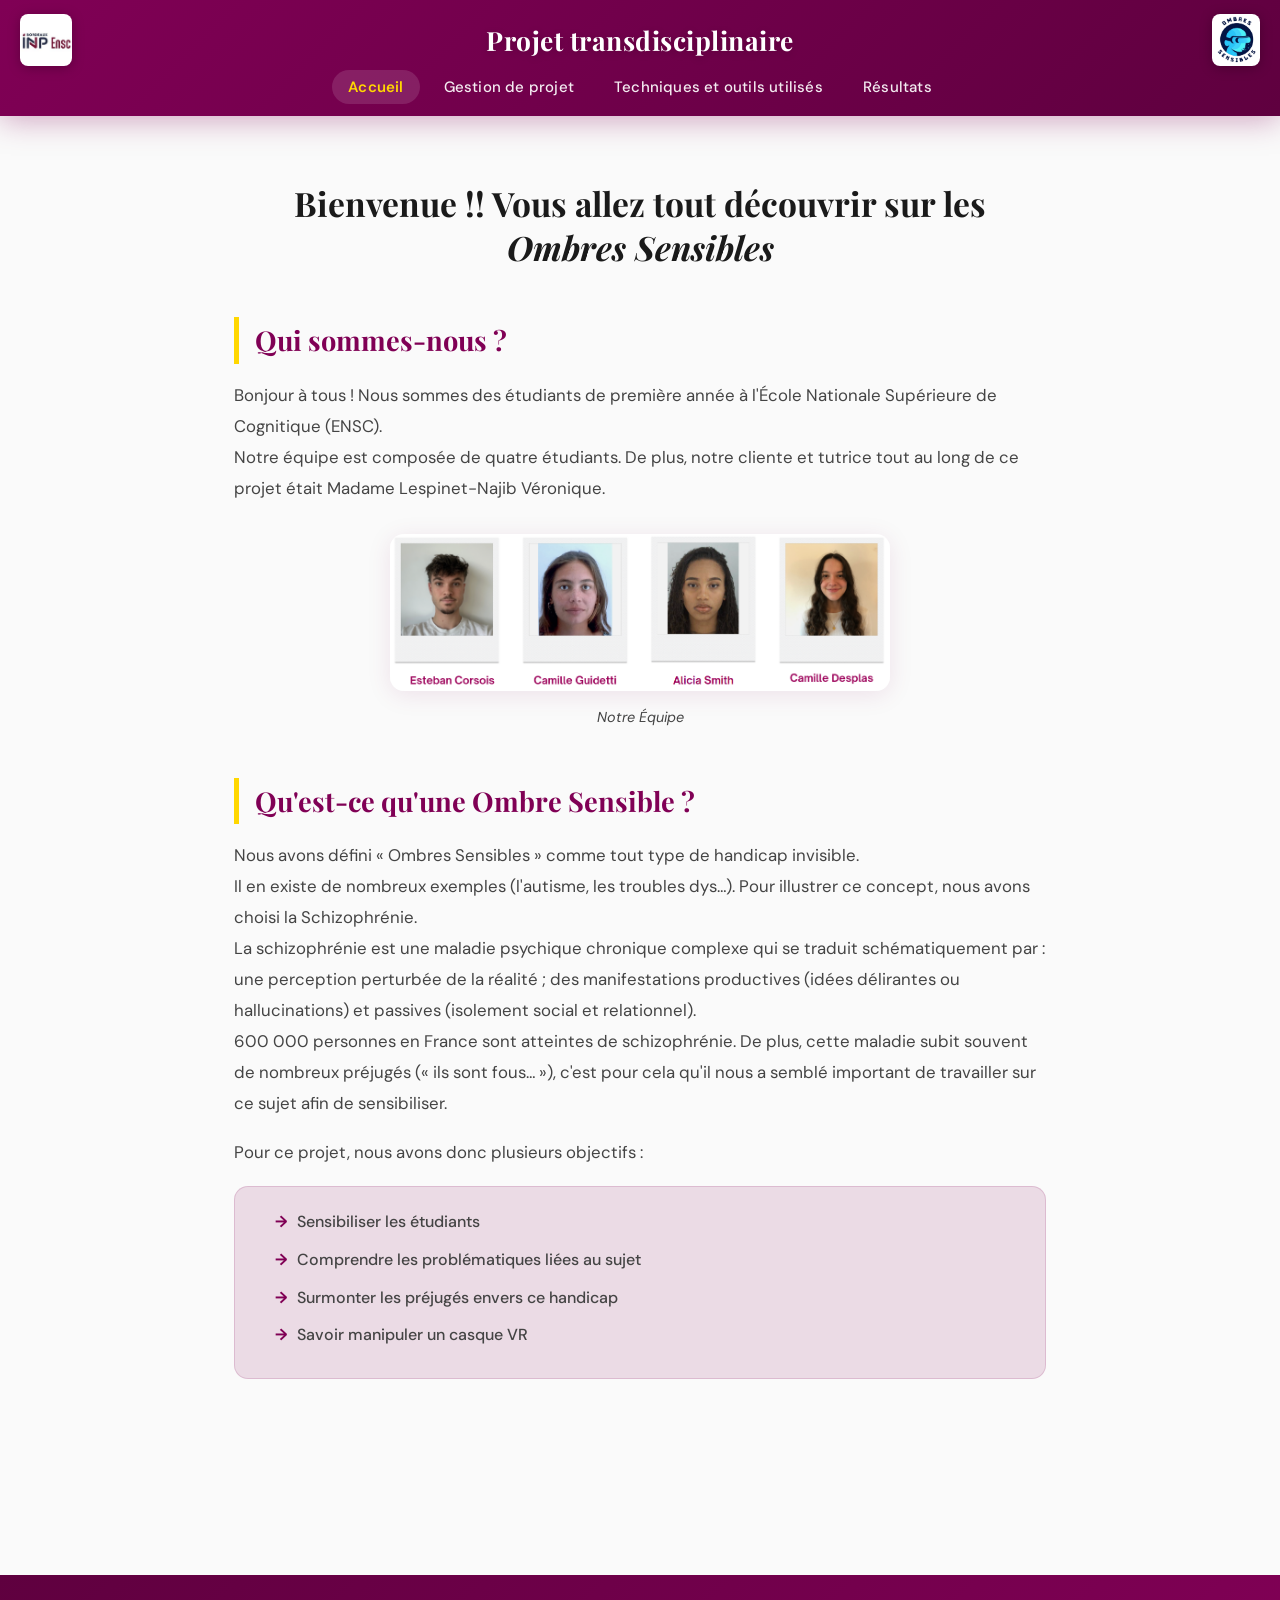
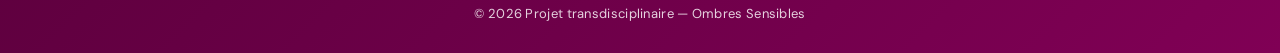
<file: index.html>
<!DOCTYPE html>
<html lang="fr">

<head>
    <link rel="stylesheet" href="style.css" />
    <link rel="icon" href="images/ensc.jpg" type="image/x-icon">
    <meta charset="UTF-8">
    <meta name="viewport" content="width=device-width, initial-scale=1.0">
    <title>Ombres Sensibles — Accueil</title>
</head>

<body>

    <!-- Barre de navigation -->
    <nav class="navbar">
        <img src="images/ensc.jpg" class="navbar-img-left" alt="ENSC">
        <img src="images/logo.png" class="navbar-img-right" alt="Logo">
        <div class="logo">Projet transdisciplinaire</div>
        <ul class="menu">
            <li><a href="index.html" class="active">Accueil</a></li>
            <li><a href="gestion_projet.html">Gestion de projet</a></li>
            <li><a href="techniques.html">Techniques et outils utilisés</a></li>
            <li><a href="resultats.html">Résultats</a></li>
        </ul>
    </nav>

    <div class="page-wrapper">

        <p id="titre">Bienvenue !! Vous allez tout découvrir sur les <em>Ombres Sensibles</em></p>

        <p class="titre1">Qui sommes-nous ?</p>
        <p class="intro">
            Bonjour à tous ! Nous sommes des étudiants de première année à l'École Nationale Supérieure de Cognitique
            (ENSC).<br>
            Notre équipe est composée de quatre étudiants. De plus, notre cliente et tutrice tout au long de ce projet
            était Madame Lespinet-Najib Véronique.
        </p>

        <img src="images/equipe.png" alt="Notre équipe"
            style="display: block; margin: 30px auto; width: 500px; border-radius: 10px;">
        <p style="color:white; text-align: center;">Notre Équipe</p>

        <p class="titre1">Qu'est-ce qu'une Ombre Sensible ?</p>
        <p class="intro">
            Nous avons défini « Ombres Sensibles » comme tout type de handicap invisible.<br>
            Il en existe de nombreux exemples (l'autisme, les troubles dys…).
            Pour illustrer ce concept, nous avons choisi la Schizophrénie.<br>
            La schizophrénie est une maladie psychique chronique complexe qui se traduit schématiquement par : une
            perception perturbée de la réalité ; des manifestations productives (idées délirantes ou hallucinations) et
            passives (isolement social et relationnel).<br>
            600 000 personnes en France sont atteintes de schizophrénie. De plus, cette maladie subit souvent de
            nombreux préjugés (« ils sont fous… »), c'est pour cela qu'il nous a semblé important de travailler
            sur ce sujet afin de sensibiliser.
        </p>
        <p class="intro">Pour ce projet, nous avons donc plusieurs objectifs :</p>
        <ul class="intro">
            <li>Sensibiliser les étudiants</li>
            <li>Comprendre les problématiques liées au sujet</li>
            <li>Surmonter les préjugés envers ce handicap</li>
            <li>Savoir manipuler un casque VR</li>
        </ul>

    </div>

    <!-- Bas de page -->
    <footer>
        <p class="bas_page">© 2026 Projet transdisciplinaire — Ombres Sensibles</p>
    </footer>

</body>

</html>
</file>
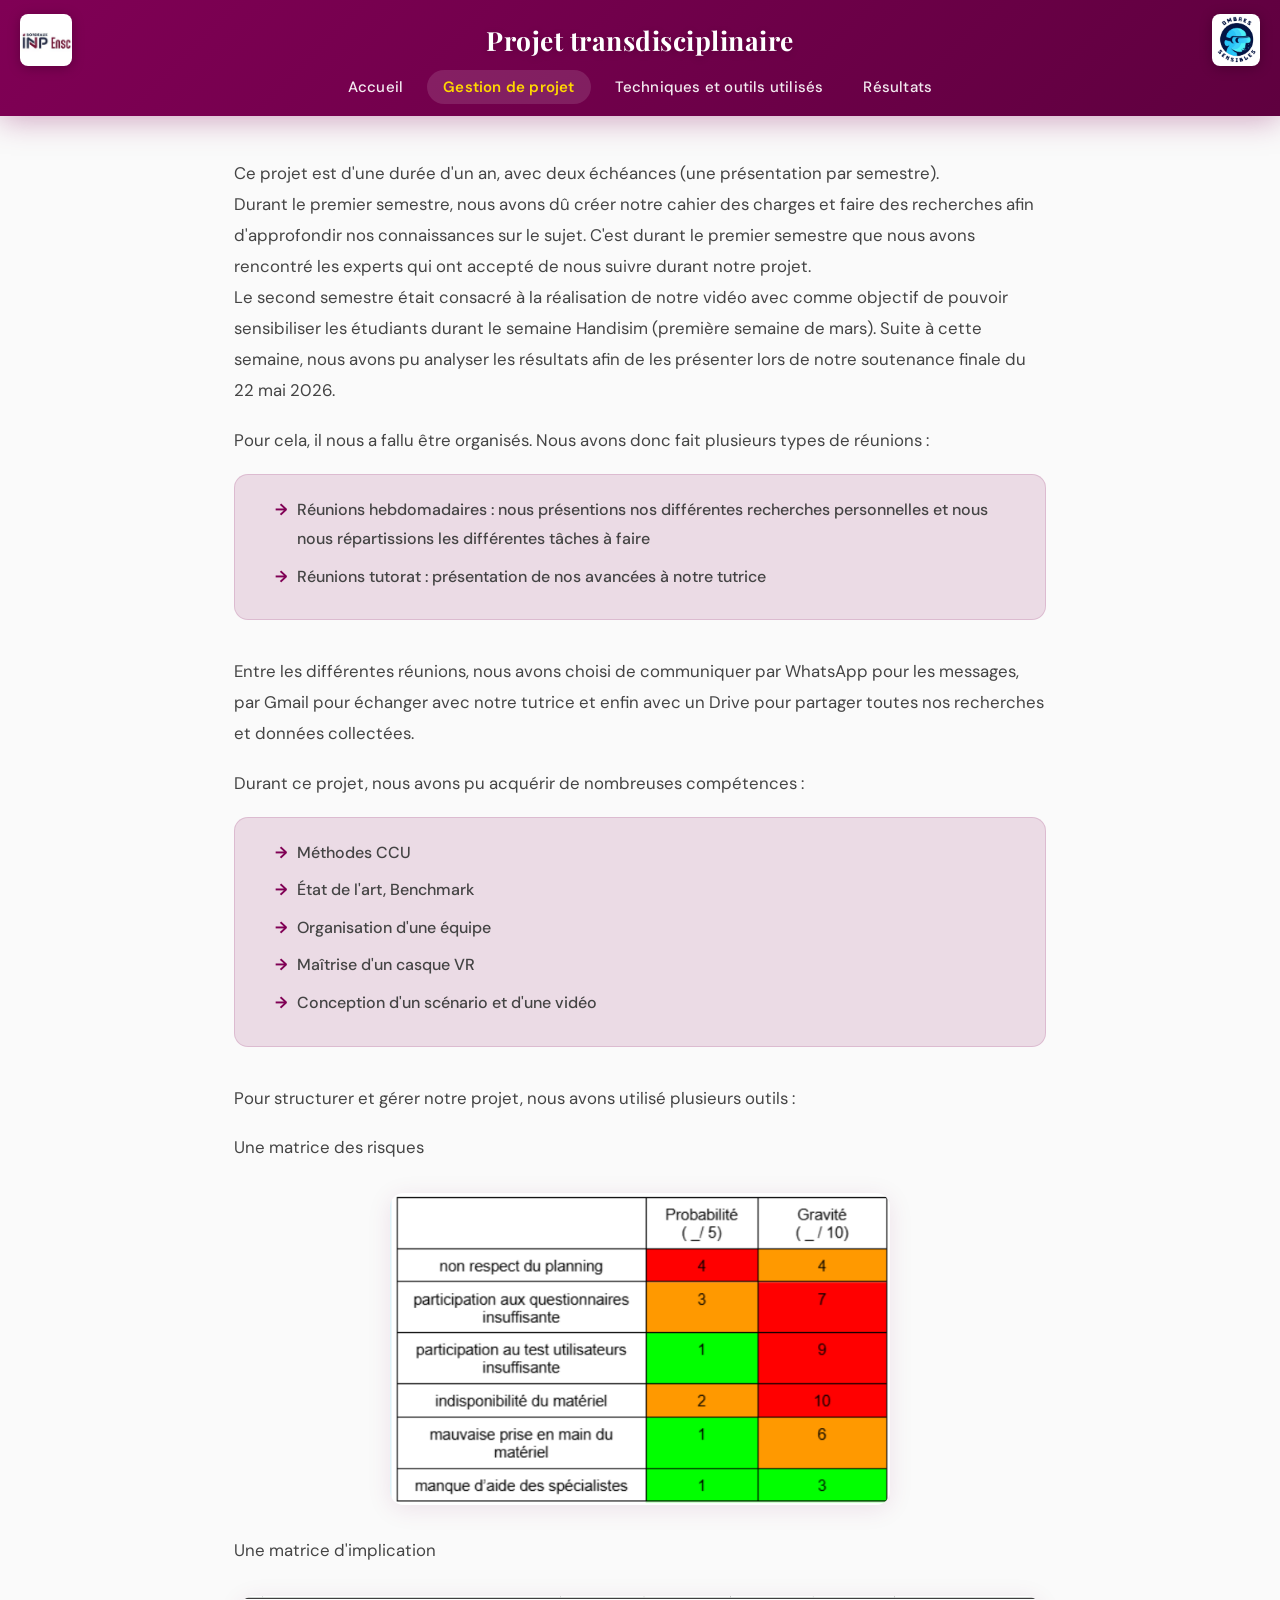
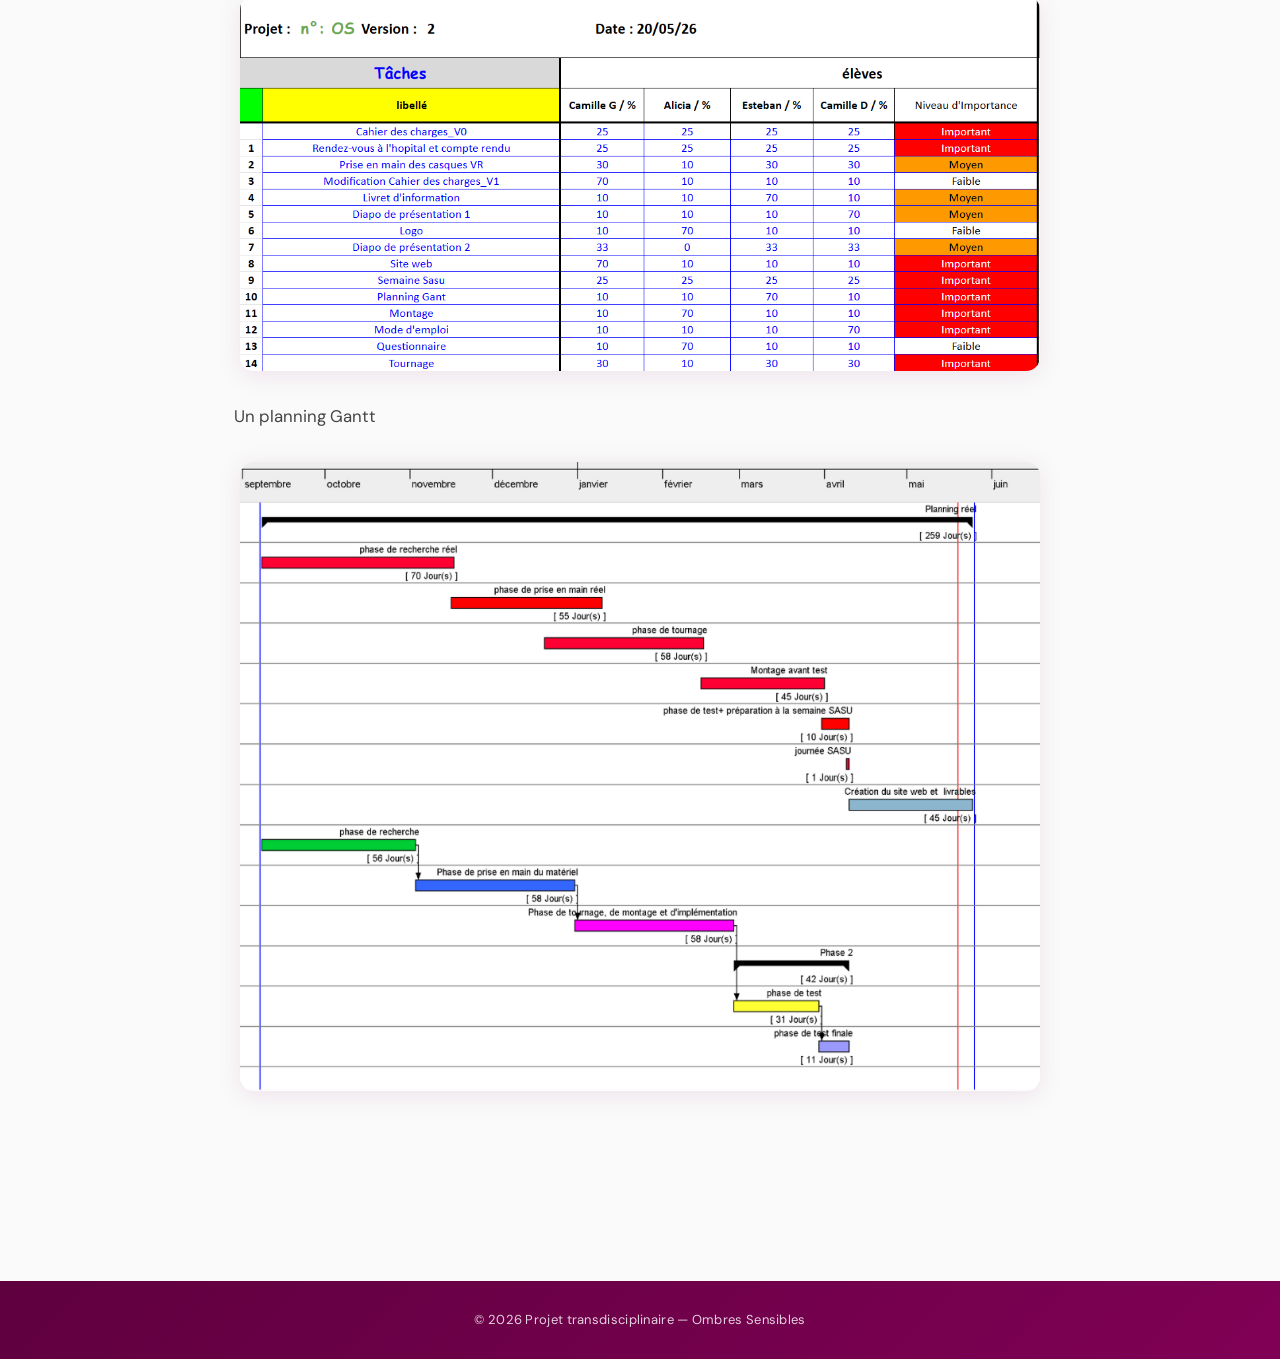
<file: gestion_projet.html>
<!DOCTYPE html>
<html lang="fr">

<head>
    <link rel="stylesheet" href="style.css" />
    <link rel="icon" href="images/ensc.jpg" type="image/x-icon">
    <meta charset="UTF-8">
    <meta name="viewport" content="width=device-width, initial-scale=1.0">
    <title>Gestion de projet — Ombres Sensibles</title>
</head>

<body>

    <!-- Barre de navigation -->
    <nav class="navbar">
        <img src="images/ensc.jpg" class="navbar-img-left" alt="ENSC">
        <img src="images/logo.png" class="navbar-img-right" alt="Logo">
        <div class="logo">Projet transdisciplinaire</div>
        <ul class="menu">
            <li><a href="index.html">Accueil</a></li>
            <li><a href="gestion_projet.html" class="active">Gestion de projet</a></li>
            <li><a href="techniques.html">Techniques et outils utilisés</a></li>
            <li><a href="resultats.html">Résultats</a></li>
        </ul>
    </nav>

    <div class="page-wrapper">

        <p class="intro">Ce projet est d'une durée d'un an, avec deux échéances (une présentation par semestre).
            <br>Durant le premier semestre, nous avons dû créer notre cahier des charges et faire des recherches afin
            d'approfondir nos connaissances sur le sujet. C'est durant le premier semestre que nous avons rencontré les
            experts qui
            ont accepté de nous suivre durant notre projet.
            <br>Le second semestre était consacré à la réalisation de notre vidéo avec comme objectif de pouvoir
            sensibiliser les
            étudiants durant le semaine Handisim (première semaine de mars). Suite à cette semaine, nous avons pu
            analyser les résultats afin de les présenter lors de notre soutenance finale du 22 mai 2026.
        </p>
        <p class="intro">Pour cela, il nous a fallu être organisés. Nous avons donc fait plusieurs types de réunions :
        </p>
        <ul class="intro">
            <li>Réunions hebdomadaires : nous présentions nos différentes recherches personnelles et nous nous
                répartissions les différentes tâches à faire</li>
            <li>Réunions tutorat : présentation de nos avancées à notre tutrice</li>
        </ul>

        <p class="intro">Entre les différentes réunions, nous avons choisi de communiquer par WhatsApp pour les
            messages, par Gmail pour échanger avec notre tutrice et enfin avec un Drive pour partager toutes nos
            recherches et données collectées.</p>

        <p class="intro">Durant ce projet, nous avons pu acquérir de nombreuses compétences :</p>
        <ul class="intro">
            <li>Méthodes CCU</li>
            <li>État de l'art, Benchmark</li>
            <li>Organisation d'une équipe</li>
            <li>Maîtrise d'un casque VR</li>
            <li>Conception d'un scénario et d'une vidéo</li>
        </ul>

        <p class="intro">Pour structurer et gérer notre projet, nous avons utilisé plusieurs outils :</p>

        <p class="intro">Une matrice des risques</p>
        <img src="images/risque.png" alt="Matrice des risques"
            style="display: block; margin: 30px auto; width: 500px; border-radius: 10px;">

        <p class="intro">Une matrice d'implication</p>
        <img src="images/implication.png" alt="Matrice d'implication"
            style="display: block; margin: 30px auto; width: 800px; border-radius: 10px;">

        <p class="intro">Un planning Gantt</p>
        <img src="images/planning.png" alt="Planning Gantt"
            style="display: block; margin: 30px auto; width: 800px; border-radius: 10px;">

    </div>

    <!-- Bas de page -->
    <footer>
        <p class="bas_page">© 2026 Projet transdisciplinaire — Ombres Sensibles</p>
    </footer>

</body>

</html>
</file>
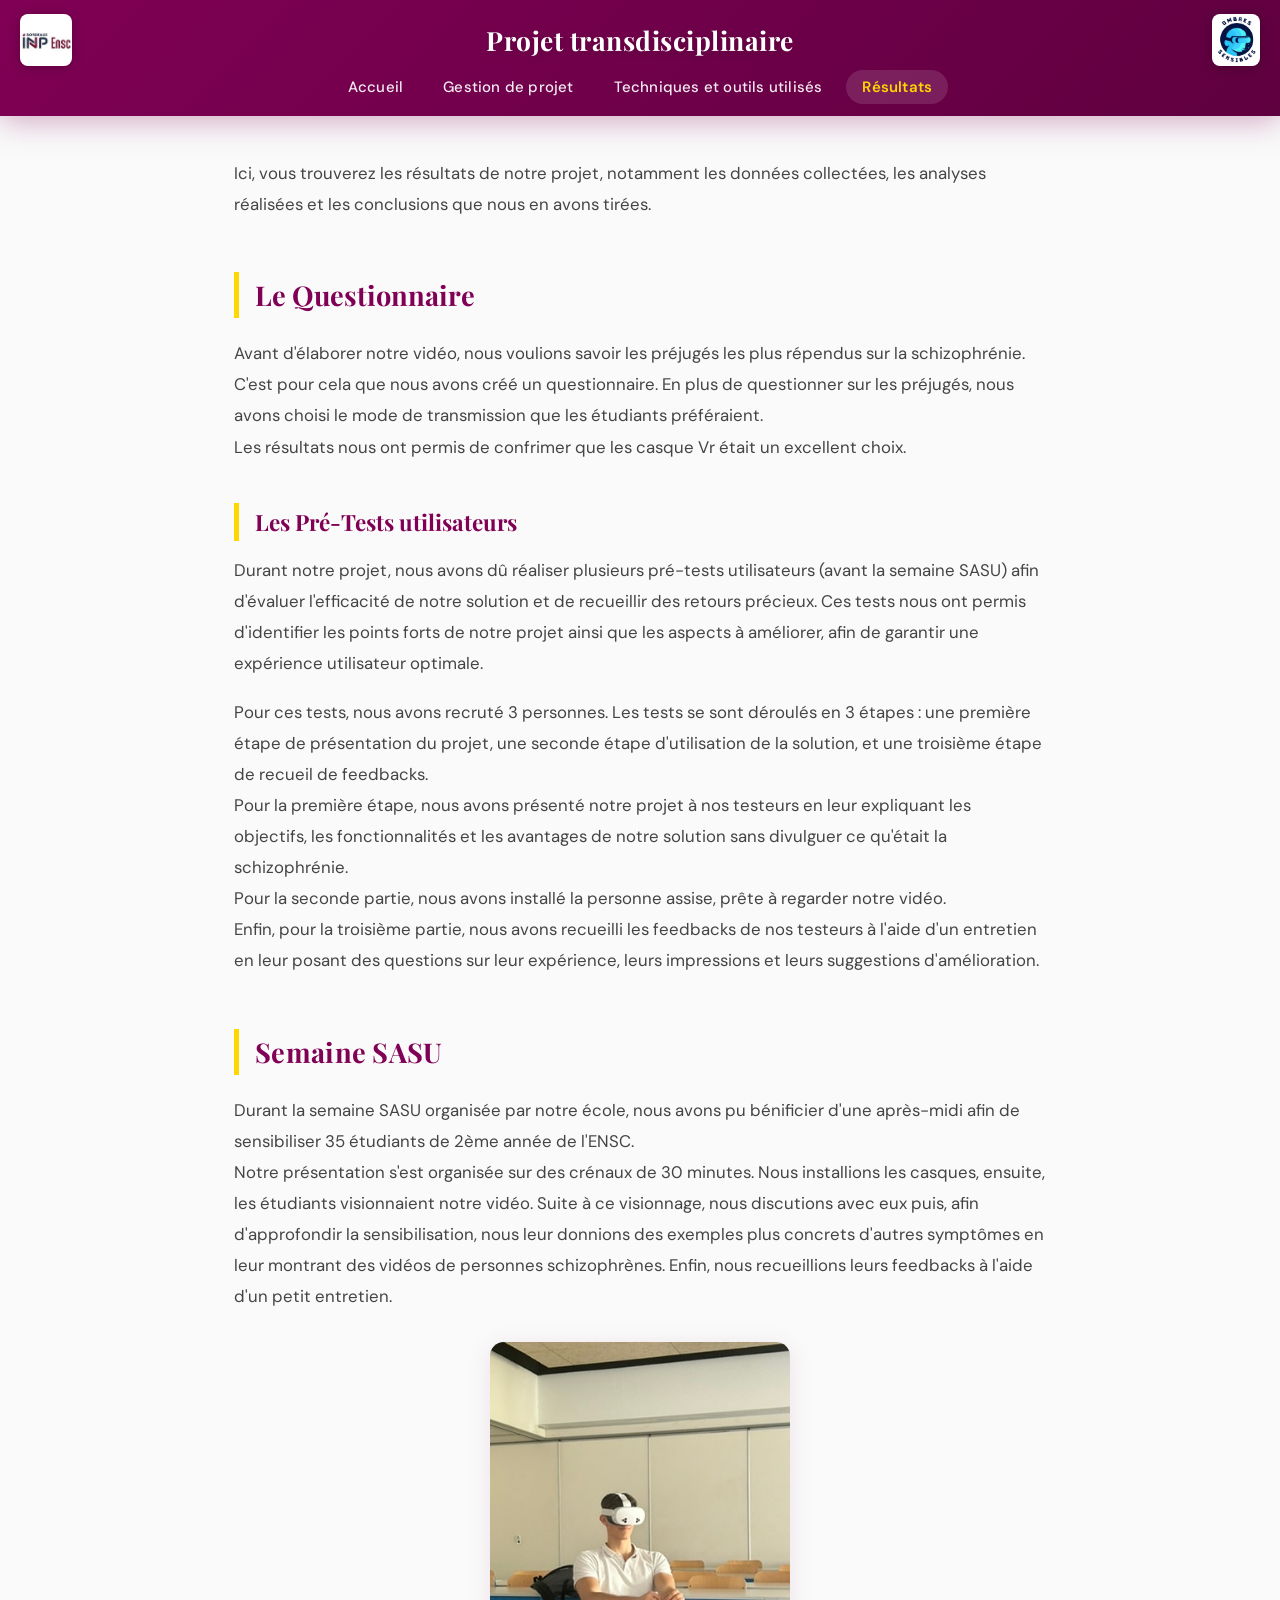
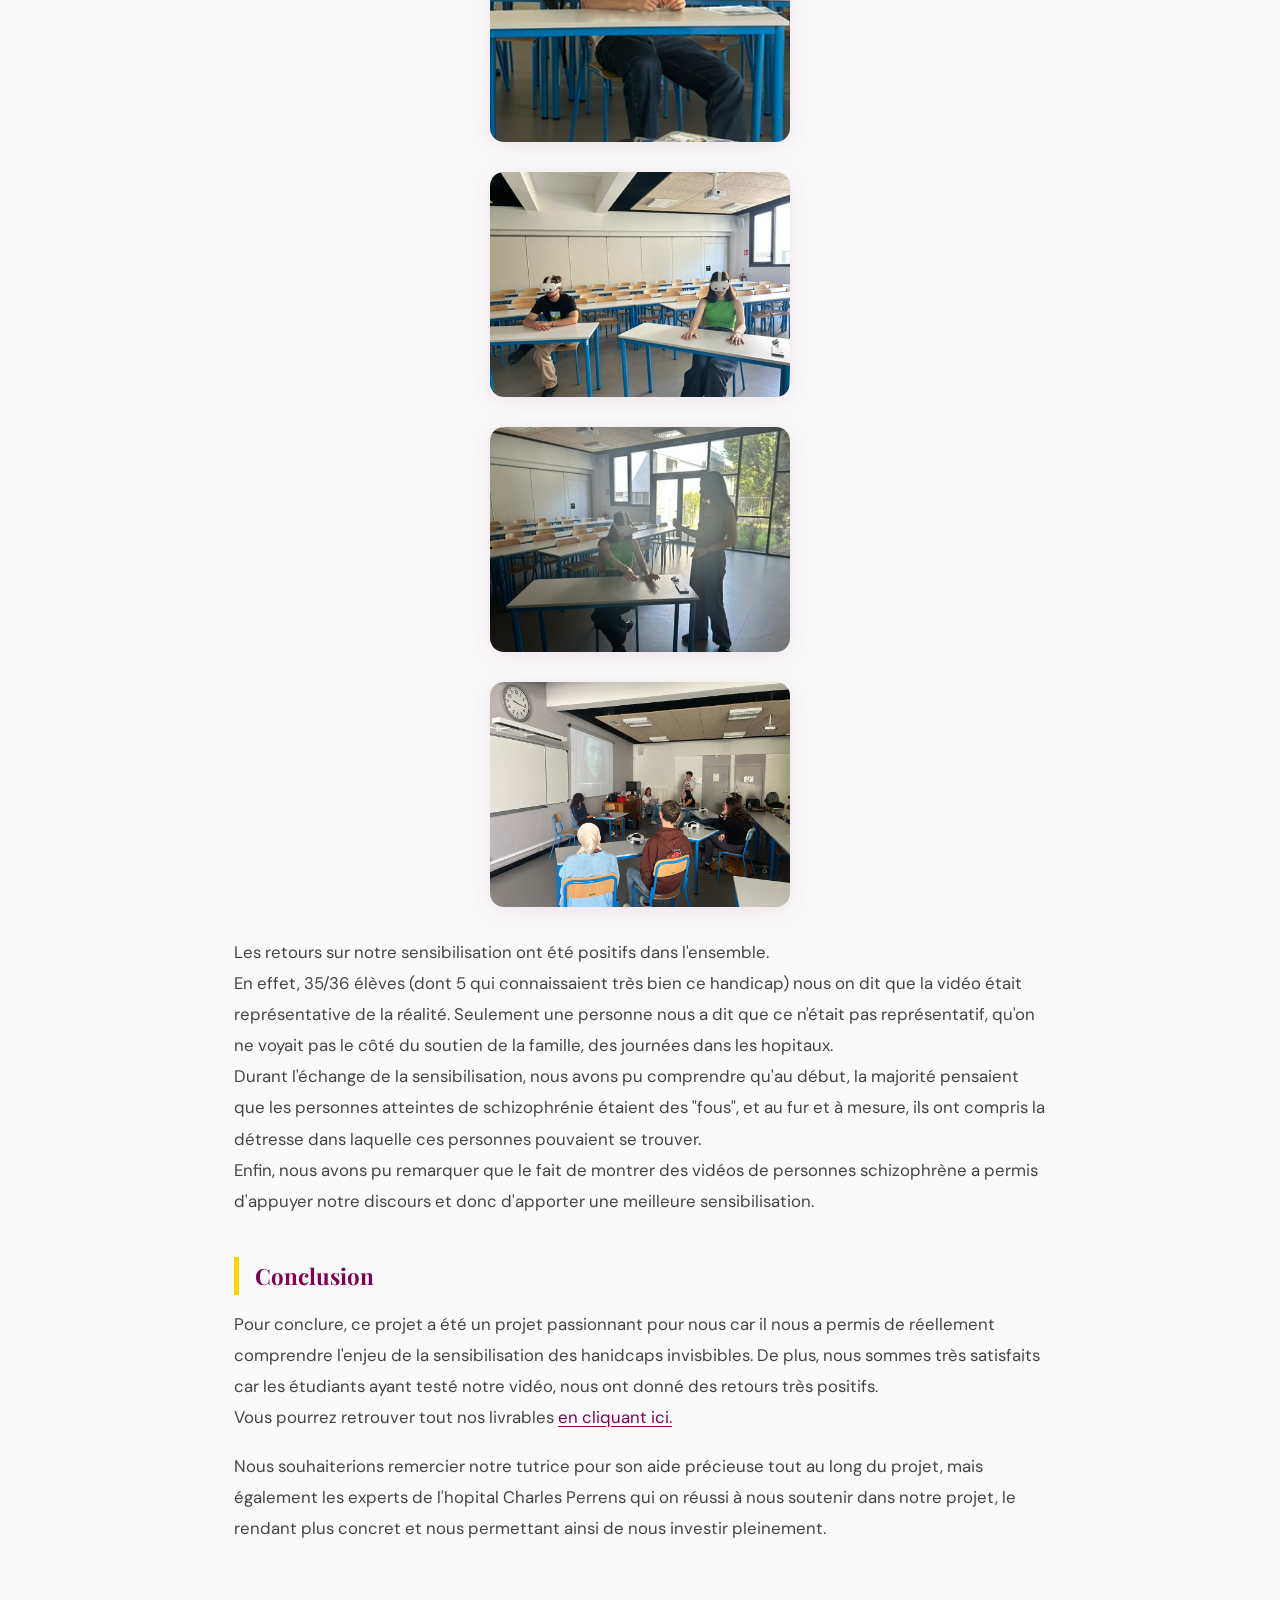
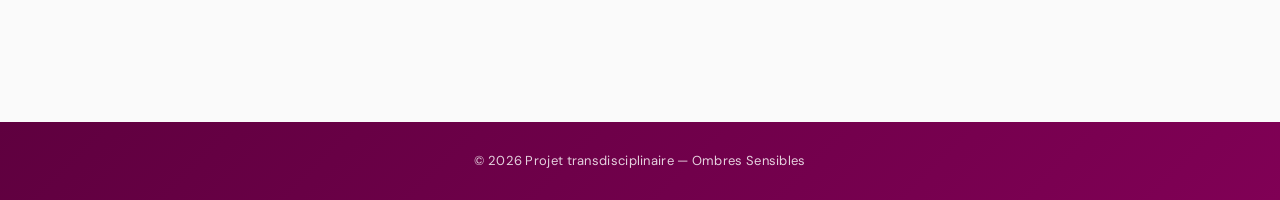
<file: resultats.html>
<!DOCTYPE html>
<html lang="fr">

<head>
    <link rel="stylesheet" href="style.css" />
    <link rel="icon" href="images/ensc.jpg" type="image/x-icon">
    <meta charset="UTF-8">
    <meta name="viewport" content="width=device-width, initial-scale=1.0">
    <title>Résultats — Ombres Sensibles</title>
</head>

<body>

    <!-- Barre de navigation -->
    <nav class="navbar">
        <img src="images/ensc.jpg" class="navbar-img-left" alt="ENSC">
        <img src="images/logo.png" class="navbar-img-right" alt="Logo">
        <div class="logo">Projet transdisciplinaire</div>
        <ul class="menu">
            <li><a href="index.html">Accueil</a></li>
            <li><a href="gestion_projet.html">Gestion de projet</a></li>
            <li><a href="techniques.html">Techniques et outils utilisés</a></li>
            <li><a href="resultats.html" class="active">Résultats</a></li>
        </ul>
    </nav>

    <div class="page-wrapper">

        <p class="intro">
            Ici, vous trouverez les résultats de notre projet, notamment les données collectées, les analyses réalisées
            et les conclusions que nous en avons tirées.
        </p>

        <h1 id="sous-titre">Le Questionnaire</h1>

        <p class="intro">
            Avant d'élaborer notre vidéo, nous voulions savoir les préjugés les plus répendus sur la schizophrénie.
            C'est pour cela que nous avons créé un questionnaire.
            En plus de questionner sur les préjugés, nous avons choisi le mode de transmission que les étudiants
            préféraient. <br>
            Les résultats nous ont permis de confrimer que les casque Vr était un excellent choix.
        </p>

        <h2 class="sous-titre">Les Pré-Tests utilisateurs</h2>

        <p class="intro">
            Durant notre projet, nous avons dû réaliser plusieurs pré-tests utilisateurs (avant la semaine SASU)
            afin
            d'évaluer l'efficacité de notre
            solution et de recueillir des retours précieux. Ces tests nous ont permis d'identifier les points forts
            de
            notre projet ainsi que les aspects à améliorer, afin de garantir une expérience utilisateur optimale.
        </p>

        <p class="intro">
            Pour ces tests, nous avons recruté 3 personnes. Les tests se sont déroulés en 3 étapes : une première
            étape
            de présentation du projet, une seconde étape d'utilisation de la solution, et une troisième étape de
            recueil de feedbacks.<br>
            Pour la première étape, nous avons présenté notre projet à nos testeurs en leur expliquant les
            objectifs,
            les fonctionnalités et les avantages de notre solution sans divulguer ce qu'était la schizophrénie.<br>
            Pour la seconde partie, nous avons installé la personne assise, prête à regarder notre vidéo.<br>
            Enfin, pour la troisième partie, nous avons recueilli les feedbacks de nos testeurs à l'aide d'un
            entretien
            en leur posant des questions sur leur expérience, leurs impressions et leurs suggestions d'amélioration.
        </p>

        <h3 class="sous-titre">Semaine SASU</h3>
        <p class="intro">
            Durant la semaine SASU organisée par notre école, nous avons pu bénificier d'une après-midi afin de
            sensibiliser 35 étudiants de 2ème année de l'ENSC.<br>
            Notre présentation s'est organisée sur des crénaux de 30 minutes. Nous installions les
            casques, ensuite, les étudiants visionnaient notre vidéo. Suite à ce visionnage, nous discutions avec
            eux
            puis,
            afin d'approfondir la sensibilisation, nous leur donnions des exemples plus concrets d'autres symptômes
            en
            leur montrant des
            vidéos de personnes schizophrènes. Enfin, nous recueillions leurs feedbacks à l'aide d'un petit
            entretien.<br>
        </p>
        <img src="images/SASU1.jpeg" alt="SASU1"
            style="display: block; margin: 30px auto; width: 300px; border-radius: 10px;">
        <img src="images/SASU3.jpeg" alt="SASU3"
            style="display: block; margin: 30px auto; width: 300px; border-radius: 10px;">
        <img src="images/SASUaide.jpeg" alt="SASUaide"
            style="display: block; margin: 30px auto; width: 300px; border-radius: 10px;">
        <img src="images/global.jpeg" alt="globale"
            style="display: block; margin: 30px auto; width: 300px; border-radius: 10px;">

        <p class="intro">Les retours sur notre sensibilisation ont été positifs dans l'ensemble.
            <br>En effet, 35/36 élèves (dont 5 qui connaissaient très bien ce handicap) nous on dit que la vidéo
            était
            représentative de la réalité. Seulement une personne nous a dit que ce n'était pas représentatif, qu'on
            ne
            voyait pas le côté du soutien de la famille, des journées dans les hopitaux.
            <br>Durant l'échange de la sensibilisation, nous avons pu comprendre qu'au début, la majorité pensaient
            que
            les personnes atteintes de schizophrénie étaient des "fous", et au fur et à mesure, ils ont compris la
            détresse dans laquelle ces
            personnes pouvaient se trouver.

            <br>Enfin, nous avons pu remarquer que le fait de montrer des vidéos de personnes schizophrène a permis
            d'appuyer
            notre discours et donc d'apporter une meilleure sensibilisation.
        </p>

        <h2 class="sous-titre">Conclusion</h2>
        <p class="intro">Pour conclure, ce projet a été un projet passionnant pour nous car il nous a permis de
            réellement comprendre l'enjeu de la sensibilisation des hanidcaps invisbibles. De plus, nous sommes très
            satisfaits car les étudiants ayant testé notre vidéo, nous ont donné des retours très positifs.<br>
            Vous pourrez retrouver tout nos livrables <a
                href="https://drive.google.com/drive/folders/1YgG5cMN-iLXpv_auSMNW_Qidqa_ssbrX?usp=sharing"
                target="_blank" rel="noopener noreferrer">en cliquant
                ici.</a></p>
        <p class="intro">Nous souhaiterions remercier notre tutrice pour son aide précieuse tout au long du projet,
            mais
            également les experts de l'hopital Charles Perrens qui on réussi à nous soutenir dans notre projet, le
            rendant plus concret et nous permettant ainsi de nous investir pleinement.</p>

    </div>

    <!-- Bas de page -->
    <footer>
        <p class="bas_page">© 2026 Projet transdisciplinaire — Ombres Sensibles</p>
    </footer>

</body>

</html>
</file>
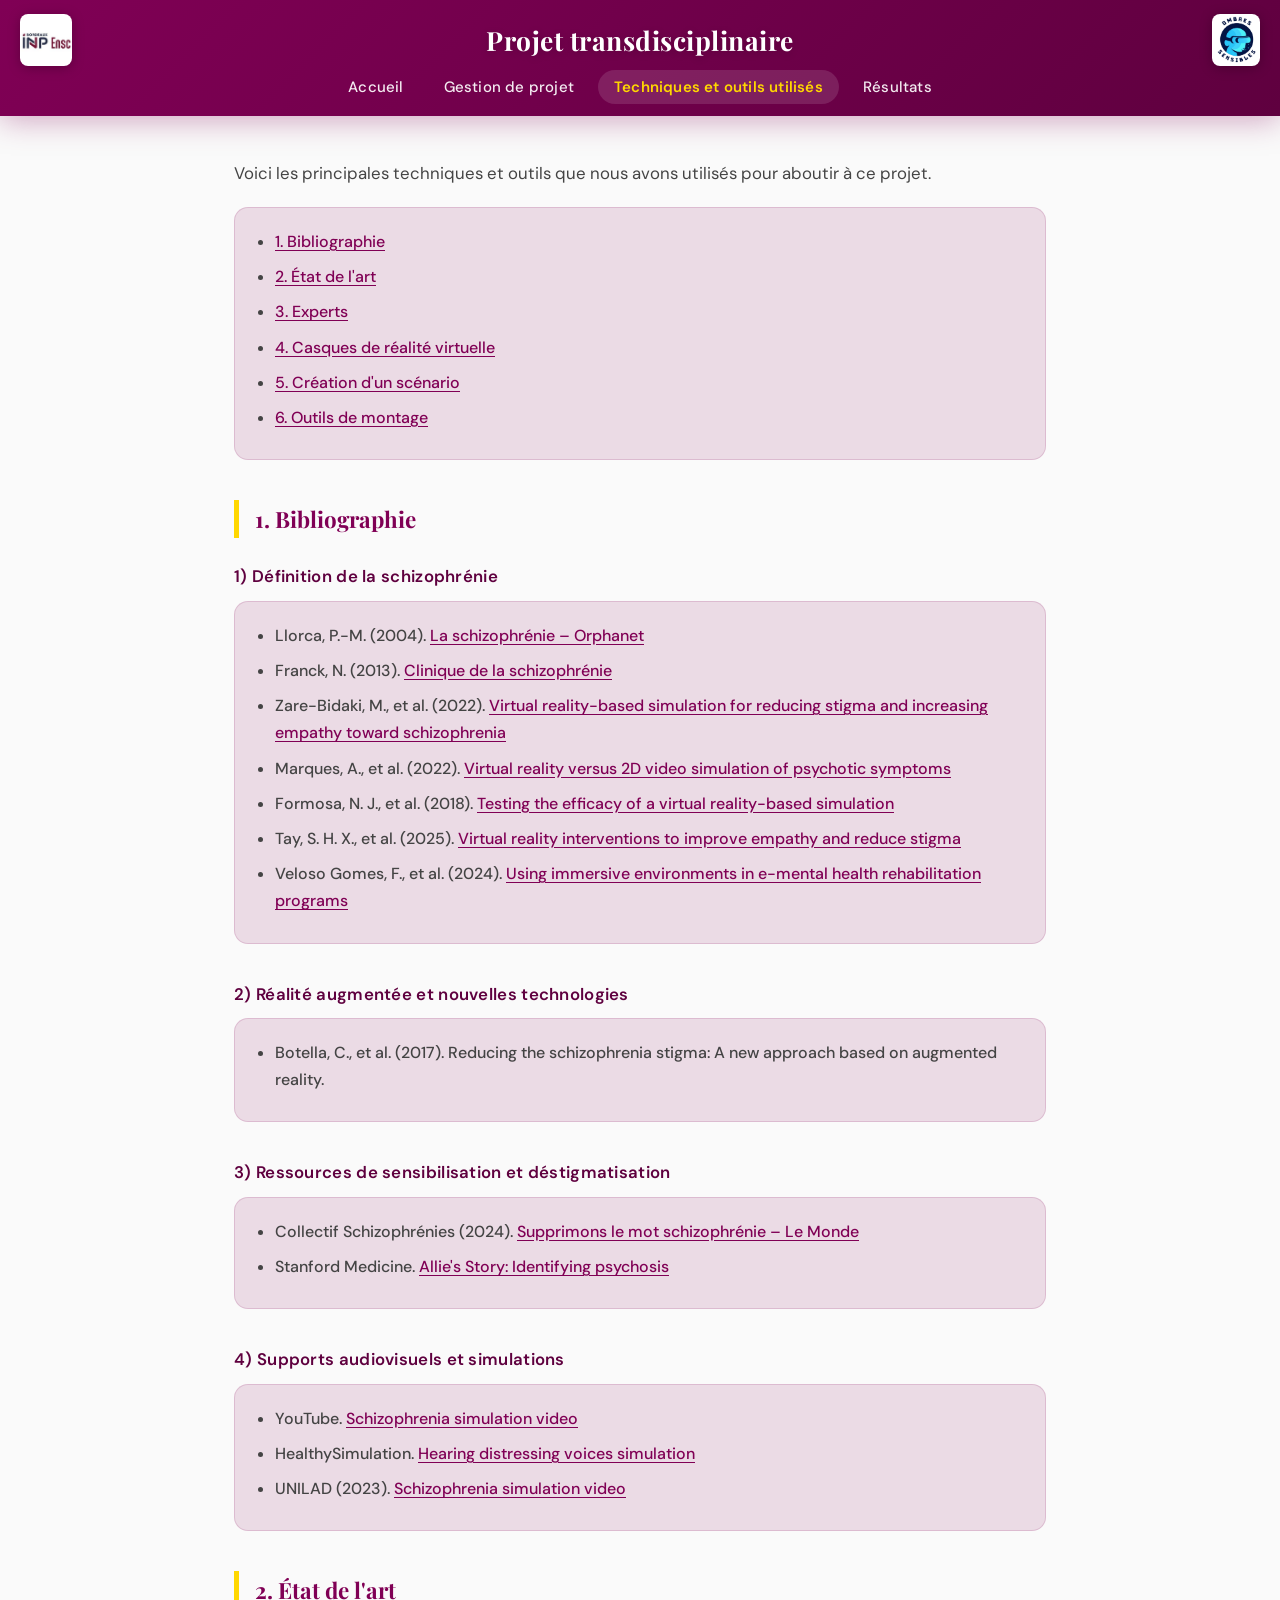
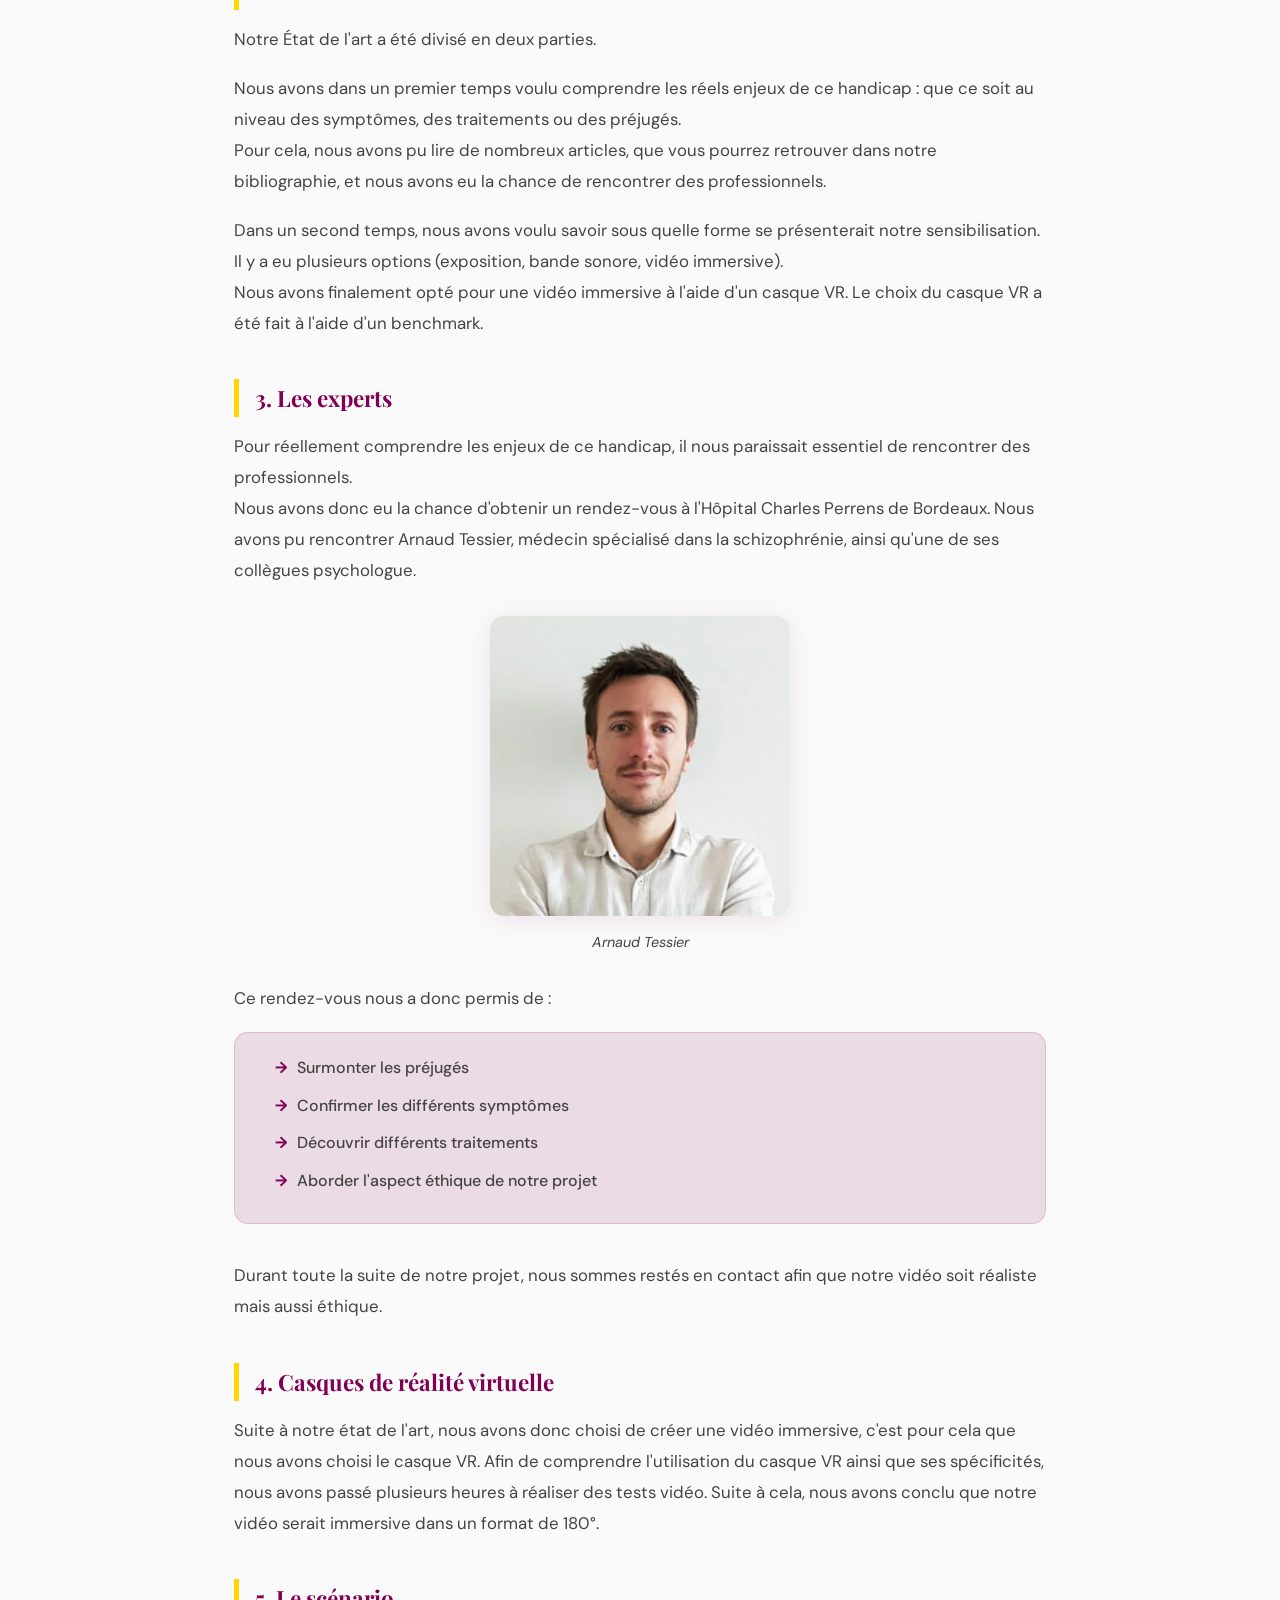
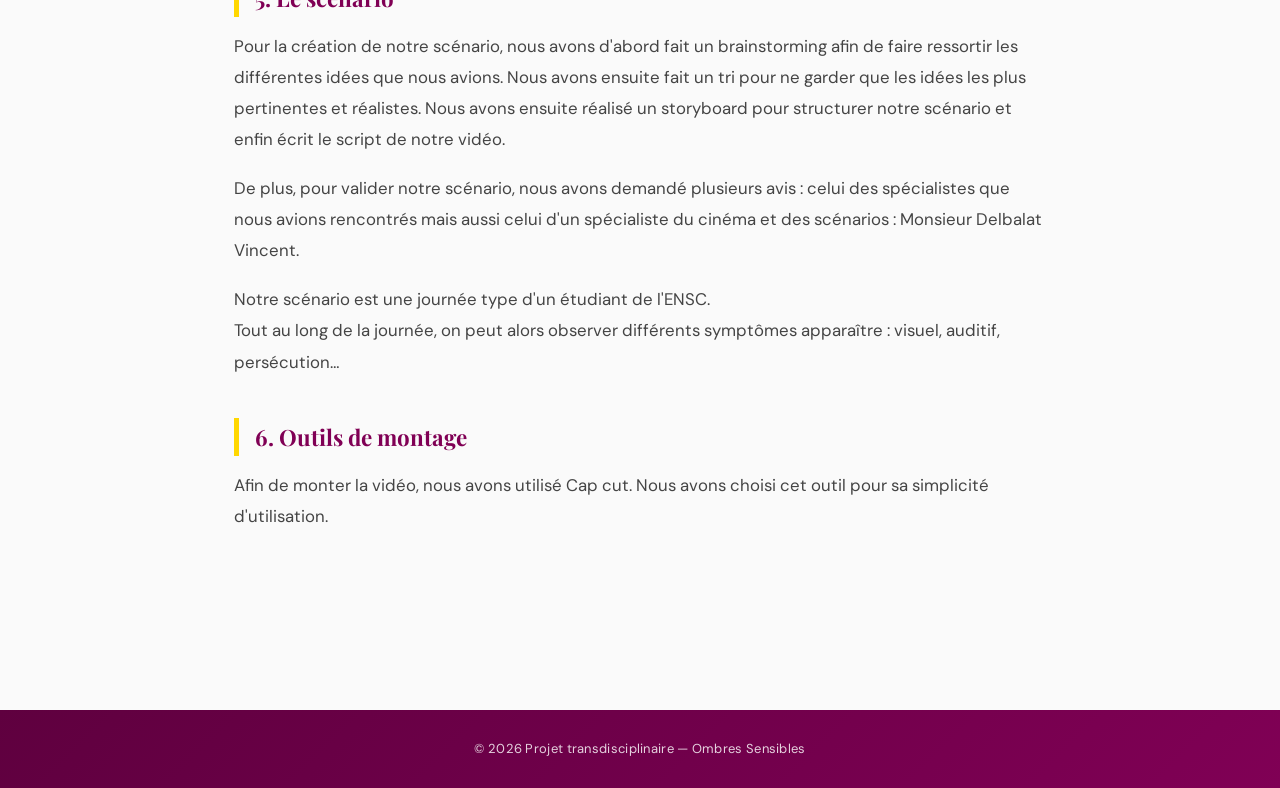
<file: techniques.html>
<!DOCTYPE html>
<html lang="fr">

<head>
    <link rel="stylesheet" href="style.css" />
    <link rel="icon" href="images/ensc.jpg" type="image/x-icon">
    <meta charset="UTF-8">
    <meta name="viewport" content="width=device-width, initial-scale=1.0">
    <title>Techniques et outils — Ombres Sensibles</title>
</head>

<body>

    <!-- Barre de navigation -->
    <nav class="navbar">
        <img src="images/ensc.jpg" class="navbar-img-left" alt="ENSC">
        <img src="images/logo.png" class="navbar-img-right" alt="Logo">
        <div class="logo">Projet transdisciplinaire</div>
        <ul class="menu">
            <li><a href="index.html">Accueil</a></li>
            <li><a href="gestion_projet.html">Gestion de projet</a></li>
            <li><a href="techniques.html" class="active">Techniques et outils utilisés</a></li>
            <li><a href="resultats.html">Résultats</a></li>
        </ul>
    </nav>

    <div class="page-wrapper">

        <p class="intro">
            Voici les principales techniques et outils que nous avons utilisés pour aboutir à ce projet.
        </p>

        <!-- Sommaire -->
        <ul>
            <li><a href="#biblio">1. Bibliographie</a></li>
            <li><a href="#Art">2. État de l'art</a></li>
            <li><a href="#expert">3. Experts</a></li>
            <li><a href="#casques">4. Casques de réalité virtuelle</a></li>
            <li><a href="#scenario">5. Création d'un scénario</a></li>
            <li><a href="#outils">6. Outils de montage</a></li>
        </ul>

        <!-- 1. Bibliographie -->
        <h2 class="sous-titre" id="biblio">1. Bibliographie</h2>

        <h3>1) Définition de la schizophrénie</h3>
        <ul>
            <li>Llorca, P.-M. (2004). <a
                    href="https://www.psychaanalyse.com/pdf/LA%20SCHIZOPHRENIE%20-%20ARTICLE%20ORPHANET%202004%20(10%20pages%20-%20172%20ko).pdf"
                    target="_blank">La schizophrénie – Orphanet</a></li>
            <li>Franck, N. (2013). <a
                    href="https://d1wqtxts1xzle7.cloudfront.net/58126216/Clinique_de_la_schizophrenie_Franck__2013-libre.pdf"
                    target="_blank">Clinique de la schizophrénie</a></li>
            <li>Zare-Bidaki, M., et al. (2022). <a
                    href="https://www.frontiersin.org/articles/10.3389/fpsyt.2022.880331/full" target="_blank">Virtual
                    reality-based simulation for reducing stigma and increasing empathy toward schizophrenia</a></li>
            <li>Marques, A., et al. (2022). <a href="https://pubmed.ncbi.nlm.nih.gov/35602736/" target="_blank">Virtual
                    reality versus 2D video simulation of psychotic symptoms</a></li>
            <li>Formosa, N. J., et al. (2018). <a href="https://doi.org/10.1111/ajpy.12167" target="_blank">Testing the
                    efficacy of a virtual reality-based simulation</a></li>
            <li>Tay, S. H. X., et al. (2025). <a href="https://pmc.ncbi.nlm.nih.gov/articles/PMC11795159/"
                    target="_blank">Virtual reality interventions to improve empathy and reduce stigma</a></li>
            <li>Veloso Gomes, F., et al. (2024). <a href="https://www.mdpi.com/2227-9032/12/15/1550"
                    target="_blank">Using immersive environments in e-mental health rehabilitation programs</a></li>
        </ul>

        <h3>2) Réalité augmentée et nouvelles technologies</h3>
        <ul>
            <li>Botella, C., et al. (2017). Reducing the schizophrenia stigma: A new approach based on augmented
                reality.</li>
        </ul>

        <h3>3) Ressources de sensibilisation et déstigmatisation</h3>
        <ul>
            <li>Collectif Schizophrénies (2024). <a
                    href="https://www.collectif-schizophrenies.com/images/Le_Monde_fev_2024__supprimons_le_mot_schizoph%C3%A9nie.pdf"
                    target="_blank">Supprimons le mot schizophrénie – Le Monde</a></li>
            <li>Stanford Medicine. <a href="https://williambottini.com/identifying-psychosis-course-design-animation"
                    target="_blank">Allie's Story: Identifying psychosis</a></li>
        </ul>

        <h3>4) Supports audiovisuels et simulations</h3>
        <ul>
            <li>YouTube. <a href="https://www.youtube.com/watch?v=QkpUkbFlHy8" target="_blank">Schizophrenia simulation
                    video</a></li>
            <li>HealthySimulation. <a href="https://www.healthysimulation.com/hearing-voices-psychiatry-simulation/"
                    target="_blank">Hearing distressing voices simulation</a></li>
            <li>UNILAD (2023). <a
                    href="https://www.unilad.com/technology/schizophrenia-simulation-video-terrifying-condition-458397-20230209"
                    target="_blank">Schizophrenia simulation video</a></li>
        </ul>

        <!-- 2. État de l'art -->
        <h2 class="sous-titre" id="Art">2. État de l'art</h2>
        <p class="intro">Notre État de l'art a été divisé en deux parties.</p>
        <p class="intro">Nous avons dans un premier temps voulu comprendre les réels enjeux de ce handicap : que ce soit
            au niveau des symptômes, des traitements ou des préjugés.<br>
            Pour cela, nous avons pu lire de nombreux articles, que vous pourrez retrouver dans notre bibliographie, et
            nous avons eu la chance de rencontrer des professionnels.</p>
        <p class="intro">Dans un second temps, nous avons voulu savoir sous quelle forme se présenterait notre
            sensibilisation. Il y a eu plusieurs options (exposition, bande sonore, vidéo immersive).<br>
            Nous avons finalement opté pour une vidéo immersive à l'aide d'un casque VR. Le choix du casque VR a été
            fait à l'aide d'un benchmark.</p>

        <!-- 3. Experts -->
        <h2 class="sous-titre" id="expert">3. Les experts</h2>
        <p class="intro">Pour réellement comprendre les enjeux de ce handicap, il nous paraissait essentiel de
            rencontrer des professionnels.<br>
            Nous avons donc eu la chance d'obtenir un rendez-vous à l'Hôpital Charles Perrens de Bordeaux. Nous avons pu
            rencontrer Arnaud Tessier, médecin spécialisé dans la schizophrénie, ainsi qu'une de ses collègues
            psychologue.</p>
        <img src="images/Arnaud.webp" alt="Arnaud Tessier"
            style="display: block; margin: 30px auto; width: 300px; border-radius: 10px;">
        <p style="color:white; text-align: center;">Arnaud Tessier</p>
        <p class="intro">Ce rendez-vous nous a donc permis de :</p>
        <ul class="intro">
            <li>Surmonter les préjugés</li>
            <li>Confirmer les différents symptômes</li>
            <li>Découvrir différents traitements</li>
            <li>Aborder l'aspect éthique de notre projet</li>
        </ul>
        <p class="intro">Durant toute la suite de notre projet, nous sommes restés en contact afin que notre vidéo
            soit réaliste mais aussi éthique.</p>

        <!-- 4. Casques VR -->
        <h2 class="sous-titre" id="casques">4. Casques de réalité virtuelle</h2>
        <p class="intro">Suite à notre état de l'art, nous avons donc choisi de créer une vidéo immersive, c'est pour
            cela que nous avons choisi le casque VR. Afin de comprendre l'utilisation du casque VR ainsi que ses
            spécificités, nous avons passé
            plusieurs heures à réaliser des tests vidéo. Suite à cela, nous avons conclu que notre vidéo serait
            immersive
            dans un format de 180°.</p>

        <!-- 5. Scénario -->
        <h2 class="sous-titre" id="scenario">5. Le scénario</h2>
        <p class="intro">Pour la création de notre scénario, nous avons d'abord fait un brainstorming afin de faire
            ressortir les différentes idées que nous avions. Nous avons ensuite fait un tri pour ne garder que les idées
            les plus pertinentes et réalistes. Nous avons ensuite réalisé un storyboard pour structurer notre scénario
            et enfin écrit le script de notre vidéo.</p>
        <p class="intro">De plus, pour valider notre scénario, nous avons demandé plusieurs avis : celui des
            spécialistes que nous avions rencontrés mais aussi celui d'un spécialiste du cinéma et des scénarios :
            Monsieur Delbalat Vincent.</p>
        <p class="intro">Notre scénario est une journée type d'un étudiant de l'ENSC.<br>
            Tout au long de la journée, on peut alors observer différents symptômes apparaître : visuel, auditif,
            persécution…</p>

        <!-- 6. Outils de montage -->
        <h2 class="sous-titre" id="outils">6. Outils de montage</h2>
        <p class="intro">Afin de monter la vidéo, nous avons utilisé Cap cut. Nous avons choisi cet outil pour sa
            simplicité d'utilisation.</p>

    </div>

    <!-- Bas de page -->
    <footer>
        <p class="bas_page">© 2026 Projet transdisciplinaire — Ombres Sensibles</p>
    </footer>

</body>

</html>
</file>
<file: style.css>
@import url('https://fonts.googleapis.com/css2?family=Playfair+Display:wght@400;700&family=DM+Sans:wght@300;400;500;600&display=swap');

:root {
  --primary: rgb(128, 0, 85);
  --primary-dark: rgb(95, 0, 63);
  --primary-light: rgba(128, 0, 85, 0.12);
  --gold: #FFD700;
  --text: #1a1a1a;
  --text-light: #444;
  --bg: #fafafa;
  --white: #ffffff;
  --card-shadow: 0 4px 24px rgba(128, 0, 85, 0.10);
  --radius: 14px;
  --navbar-height: 110px;
}

*,
*::before,
*::after {
  box-sizing: border-box;
  margin: 0;
  padding: 0;
}

html {
  scroll-behavior: smooth;
}

body {
  background-color: var(--bg);
  font-family: 'DM Sans', sans-serif;
  color: var(--text);
  line-height: 1.7;
}

/* ── NAVBAR ── */
.navbar {
  background: linear-gradient(135deg, var(--primary) 0%, var(--primary-dark) 100%);
  box-shadow: 0 4px 30px rgba(128, 0, 85, 0.35);
  display: flex;
  flex-direction: column;
  align-items: center;
  padding: 18px 20px 16px;
  position: fixed;
  top: 0;
  width: 100%;
  z-index: 1000;
}

.navbar-img-left {
  position: absolute;
  top: 14px;
  left: 20px;
  height: 52px;
  border-radius: 8px;
  filter: drop-shadow(0 2px 6px rgba(0, 0, 0, 0.25));
}

.navbar-img-right {
  position: absolute;
  top: 14px;
  right: 20px;
  height: 52px;
  border-radius: 8px;
  filter: drop-shadow(0 2px 6px rgba(0, 0, 0, 0.25));
}

.logo {
  font-family: 'Playfair Display', serif;
  font-size: 1.65em;
  font-weight: 700;
  color: var(--white);
  letter-spacing: 0.5px;
  margin-bottom: 10px;
  text-shadow: 0 2px 8px rgba(0, 0, 0, 0.18);
}

.menu {
  list-style: none;
  display: flex;
  gap: 8px;
  margin: 0;
  padding: 0;
}

.menu li a {
  color: rgba(255, 255, 255, 0.92);
  text-decoration: none;
  font-weight: 500;
  font-size: 15px;
  padding: 7px 16px;
  border-radius: 50px;
  transition: all 0.25s ease;
  letter-spacing: 0.2px;
}

.menu li a:hover {
  color: var(--gold);
  background: rgba(255, 255, 255, 0.12);
}

.menu li a.active {
  color: var(--gold);
  background: rgba(255, 255, 255, 0.12);
  font-weight: 600;
}

/* ── SPACER (remplace les <p class="blanc"> COUCOU) ── */
.blanc {
  color: transparent;
  font-size: 1px;
  line-height: 1;
  user-select: none;
  pointer-events: none;
}

/* ── CONTENU PRINCIPAL ── */
.page-wrapper {
  max-width: 860px;
  margin: 0 auto;
  padding: calc(var(--navbar-height) + 48px) 24px 80px;
}

/* ── TITRES ── */
#titre {
  font-family: 'Playfair Display', serif;
  color: var(--text);
  font-size: 2.1rem;
  font-weight: 700;
  text-align: center;
  line-height: 1.3;
  margin-bottom: 48px;
  padding-top: 24px;
}

.titre1 {
  font-family: 'Playfair Display', serif;
  color: var(--primary);
  font-size: 1.7rem;
  font-weight: 700;
  margin: 48px 0 16px;
  border-left: 5px solid var(--gold);
  padding-left: 16px;
}

.sous-titre,
h1#sous-titre {
  font-family: 'Playfair Display', serif;
  font-weight: 700;
  color: var(--primary);
  font-size: 1.7rem;
  margin: 52px 0 20px;
  border-left: 5px solid var(--gold);
  padding-left: 16px;
  text-decoration: none;
}

h2.sous-titre {
  font-size: 1.4rem;
  margin: 40px 0 14px;
}

h3 {
  font-family: 'DM Sans', sans-serif;
  font-size: 1.05rem;
  font-weight: 600;
  color: var(--primary-dark);
  margin: 24px 0 10px;
  letter-spacing: 0.3px;
}

/* ── PARAGRAPHES ── */
.intro {
  color: var(--text-light);
  font-size: 1.05rem;
  text-align: left;
  line-height: 1.85;
  margin-bottom: 18px;
}

/* ── LISTES ── */
ul {
  color: var(--text-light);
  padding-left: 22px;
  margin-bottom: 18px;
}

ul.intro {
  list-style: none;
  padding-left: 0;
}

ul.intro li {
  position: relative;
  padding-left: 22px;
  margin-bottom: 8px;
  font-size: 1.05rem;
  color: var(--text-light);
}

ul.intro li::before {
  content: '→';
  position: absolute;
  left: 0;
  color: var(--primary);
  font-weight: bold;
}

/* Listes du sommaire (techniques.html) */
body>ul,
.page-wrapper>ul {
  background: var(--primary-light);
  border-radius: var(--radius);
  padding: 20px 20px 20px 40px;
  margin-bottom: 36px;
  border: 1px solid rgba(128, 0, 85, 0.15);
}

body>ul li,
.page-wrapper>ul li {
  margin-bottom: 8px;
  font-size: 1rem;
  font-weight: 500;
}

/* ── LIENS ── */
a {
  color: var(--primary);
  text-decoration: underline;
  text-underline-offset: 3px;
  transition: color 0.2s;
}

a:hover {
  color: var(--gold);
}

/* ── IMAGES ── */
img[style*="display: block"] {
  border-radius: var(--radius) !important;
  box-shadow: var(--card-shadow) !important;
  transition: transform 0.3s ease, box-shadow 0.3s ease;
}

img[style*="display: block"]:hover {
  transform: scale(1.02);
  box-shadow: 0 8px 36px rgba(128, 0, 85, 0.18) !important;
}

/* ── CARD WRAPPER (contenu général) ── */
.card {
  background: var(--white);
  border-radius: var(--radius);
  box-shadow: var(--card-shadow);
  padding: 32px 36px;
  margin-bottom: 32px;
  border: 1px solid rgba(128, 0, 85, 0.07);
}

/* ── FOOTER ── */
footer {
  background: linear-gradient(135deg, var(--primary-dark) 0%, var(--primary) 100%);
  padding: 28px 20px;
  text-align: center;
  margin-top: 80px;
}

.bas_page {
  color: rgba(255, 255, 255, 0.82);
  font-size: 13px;
  letter-spacing: 0.3px;
}

/* ── LÉGENDES D'IMAGE ── */
p[style*="color:white"] {
  color: var(--text-light) !important;
  font-style: italic;
  font-size: 0.9rem;
  text-align: center;
  margin-top: -16px;
  margin-bottom: 28px;
}

/* ── ANIMATIONS ── */
@keyframes fadeUp {
  from {
    opacity: 0;
    transform: translateY(22px);
  }

  to {
    opacity: 1;
    transform: translateY(0);
  }
}

.navbar {
  animation: fadeUp 0.5s ease both;
}

#titre {
  animation: fadeUp 0.6s 0.15s ease both;
}

/* ── RESPONSIVE ── */
@media (max-width: 680px) {
  .logo {
    font-size: 1.2em;
  }

  .menu {
    gap: 4px;
    flex-wrap: wrap;
    justify-content: center;
  }

  .menu li a {
    font-size: 13px;
    padding: 5px 10px;
  }

  #titre {
    font-size: 1.5rem;
  }

  .titre1,
  .sous-titre {
    font-size: 1.3rem;
  }
}
</file>
